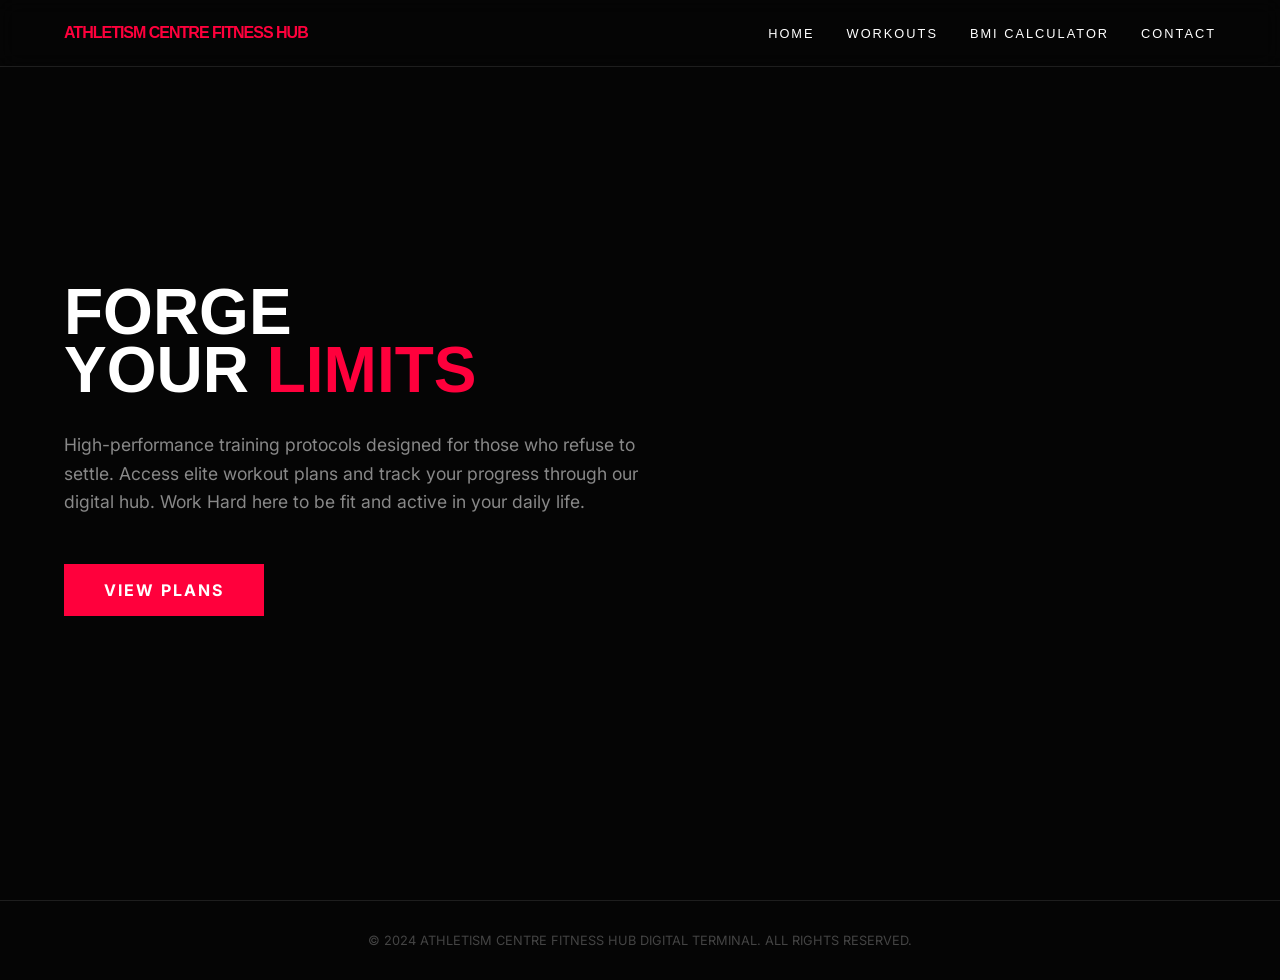
<file: index.html>
<!DOCTYPE html>
<html lang="en">
<head>
    <meta charset="UTF-8">
    <meta name="viewport" content="width=device-width, initial-scale=1.0">
    <title>ATHLETISM CENTRE FITNESS HUB // ELITE FITNESS</title>
    <link href="https://fonts.googleapis.com/css2?family=Syncopate:wght@400;700&family=Inter:wght@300;400;700&display=swap" rel="stylesheet">
    <link rel="stylesheet" href="indexstyle.css" >
    
</head>
<body>
    <nav>
        <div class="logo">ATHLETISM CENTRE FITNESS HUB</div>
        <ul class="nav-links">
            <li><a href="index.html">Home</a></li>
            <li><a href="workout.html">Workouts</a></li>
            <li><a href="ybmi.html">BMI Calculator</a></li>
            <li><a href="zcontact.html">Contact</a></li>
        </ul>
    </nav>

    <section class="hero">
        <div class="hero-content">
            <h1>FORGE <br>YOUR <span>LIMITS</span></h1>
            <p>High-performance training protocols designed for those who refuse to settle. Access elite workout plans and track your progress through our digital hub.
                Work Hard here to be fit and active in your daily life.
            </p>
            <a href="01_workous.html" class="btn">View Plans</a>
        </div>
    </section>

    <footer>© 2024 ATHLETISM CENTRE FITNESS HUB DIGITAL TERMINAL. ALL RIGHTS RESERVED.</footer>
</body>
</html>
</file>
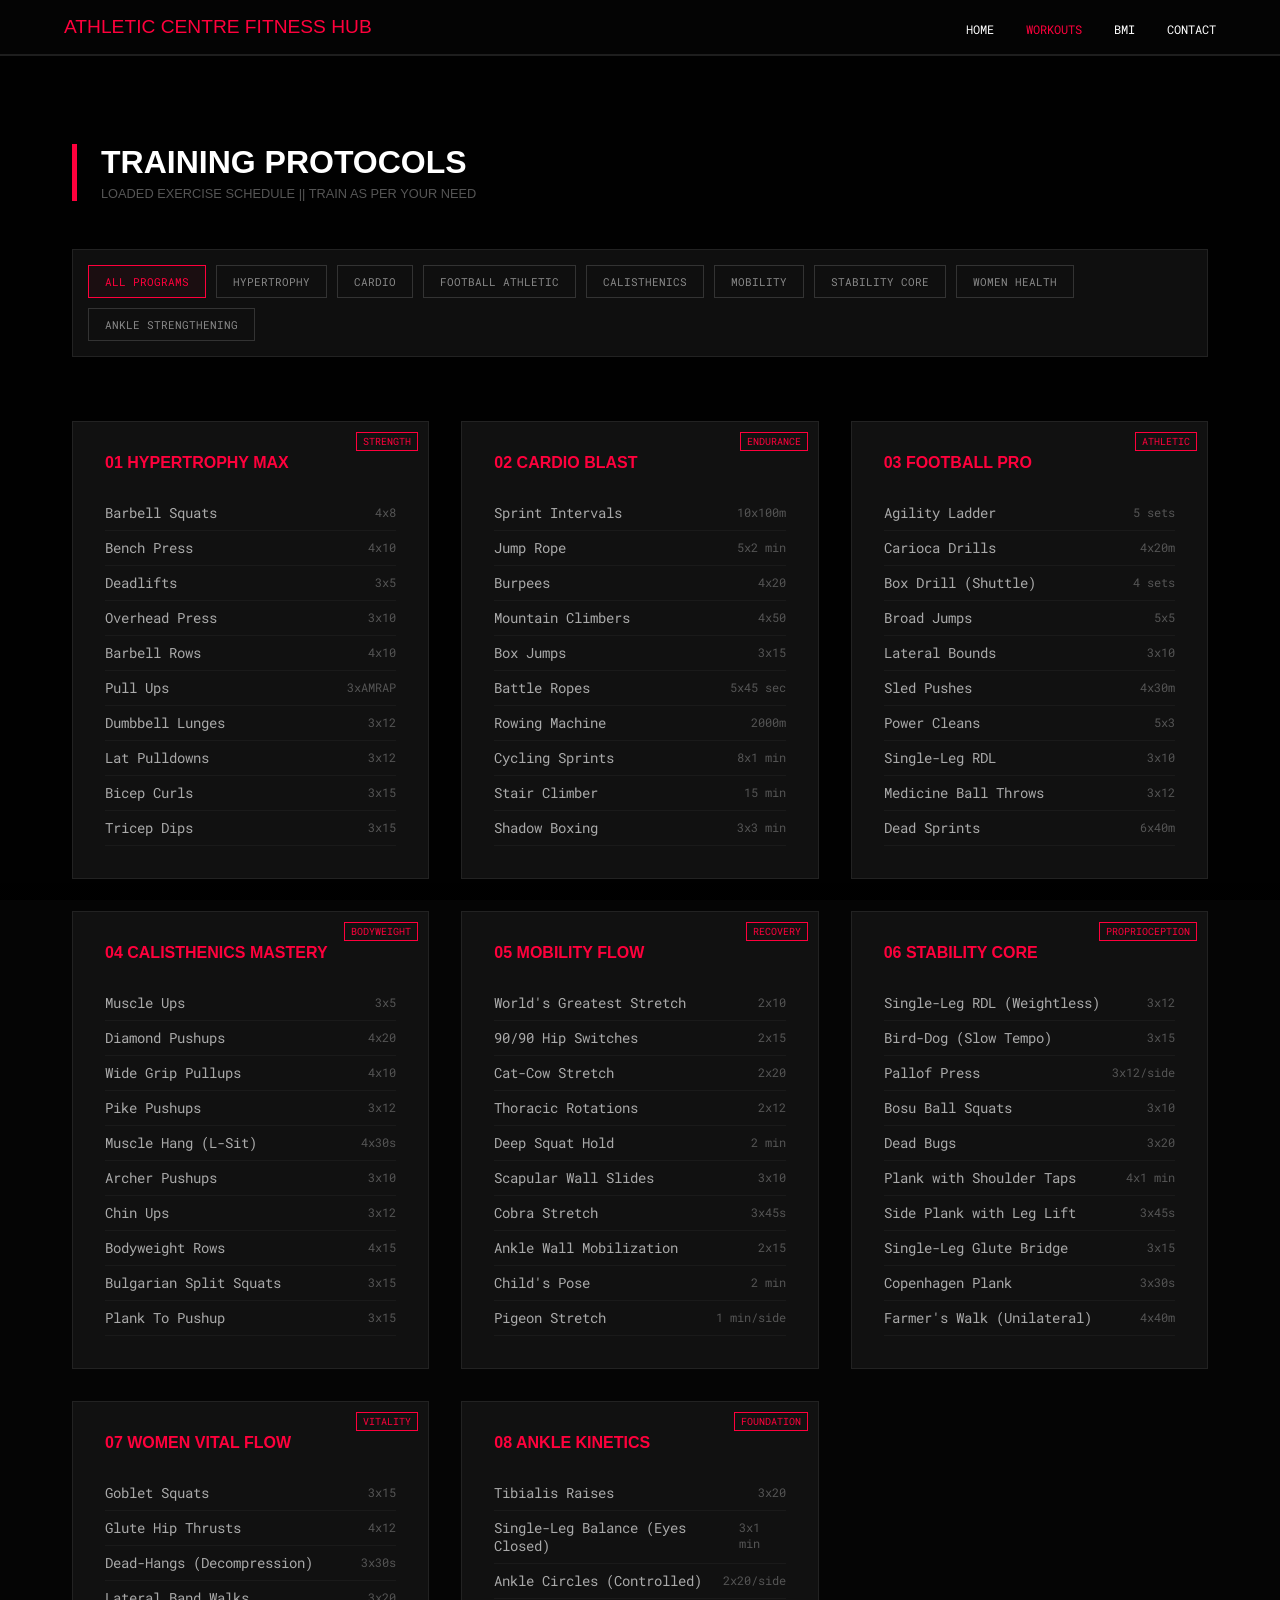
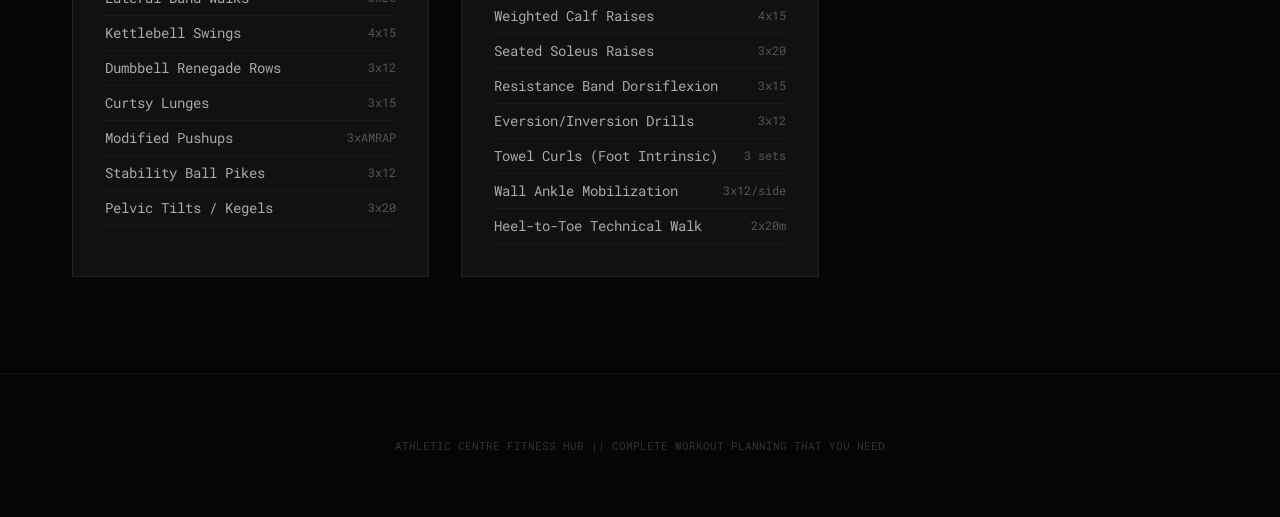
<file: workout.html>
<!DOCTYPE html>
<html lang="en">
<head>
    <meta charset="UTF-8">
    <meta name="viewport" content="width=device-width, initial-scale=1.0">
    <title>WORKOUT DATABASE ||  ATHLETIC CENTRE FITNESS HUB</title>
    <link href="https://fonts.googleapis.com/css2?family=Syncopate:wght@700&family=Roboto+Mono:wght@300;400;700&display=swap" rel="stylesheet">
    <link rel="stylesheet" href="workoutstyle.css">
</head>
<body>
<script src="workoutscript.js"></script>
<nav>
    <a href="index.html" class="logo">ATHLETIC CENTRE FITNESS HUB</a>
    <ul class="nav-links">
        <li><a href="index.html">Home</a></li>
        <li><a href="workout.html" style="color: var(--accent)">Workouts</a></li>
        <li><a href="ybmi.html">BMI</a></li>
        <li><a href="zcontact.html">Contact</a></li>
    </ul>
</nav>

<div class="container">
    <div class="page-title">
        <h2>TRAINING PROTOCOLS</h2>
        <p style="color: #555; font-size: 0.8rem; margin-top: 5px;font-family: Impact, Haettenschweiler, 'Arial Narrow Bold', sans-serif;">LOADED EXERCISE SCHEDULE || TRAIN AS PER YOUR NEED</p>
    </div>

    <div class="filter-nav">
        <button class="filter-btn active" onclick="filter('all', this)">All Programs</button>
        <button class="filter-btn" onclick="filter('hypertrophy', this)">Hypertrophy</button>
        <button class="filter-btn" onclick="filter('cardio', this)">Cardio</button>
        <button class="filter-btn" onclick="filter('football', this)">Football Athletic</button>
        <button class="filter-btn" onclick="filter('calisthenics', this)">Calisthenics</button>
        <button class="filter-btn" onclick="filter('mobility', this)">Mobility</button>
        <button class="filter-btn" onclick="filter('stability', this)">Stability Core</button>
        <button class="filter-btn" onclick="filter('women', this)">Women Health</button>
        <button class="filter-btn" onclick="filter('ankle', this)">Ankle Strengthening</button> 
    </div>

    <div class="workout-section" id="programGrid">
        
        <div class="routine-card" data-cat="hypertrophy">
            <span class="cat-tag">STRENGTH</span>
            <h3>01 HYPERTROPHY MAX</h3>
            <ul class="exercise-list">
                <li class="exercise-item">Barbell Squats <span>4x8</span></li>
                <li class="exercise-item">Bench Press <span>4x10</span></li>
                <li class="exercise-item">Deadlifts <span>3x5</span></li>
                <li class="exercise-item">Overhead Press <span>3x10</span></li>
                <li class="exercise-item">Barbell Rows <span>4x10</span></li>
                <li class="exercise-item">Pull Ups <span>3xAMRAP</span></li>
                <li class="exercise-item">Dumbbell Lunges <span>3x12</span></li>
                <li class="exercise-item">Lat Pulldowns <span>3x12</span></li>
                <li class="exercise-item">Bicep Curls <span>3x15</span></li>
                <li class="exercise-item">Tricep Dips <span>3x15</span></li>
            </ul>
        </div>

        <div class="routine-card" data-cat="cardio">
            <span class="cat-tag">ENDURANCE</span>
            <h3>02 CARDIO BLAST</h3>
            <ul class="exercise-list">
                <li class="exercise-item">Sprint Intervals <span>10x100m</span></li>
                <li class="exercise-item">Jump Rope <span>5x2 min</span></li>
                <li class="exercise-item">Burpees <span>4x20</span></li>
                <li class="exercise-item">Mountain Climbers <span>4x50</span></li>
                <li class="exercise-item">Box Jumps <span>3x15</span></li>
                <li class="exercise-item">Battle Ropes <span>5x45 sec</span></li>
                <li class="exercise-item">Rowing Machine <span>2000m</span></li>
                <li class="exercise-item">Cycling Sprints <span>8x1 min</span></li>
                <li class="exercise-item">Stair Climber <span>15 min</span></li>
                <li class="exercise-item">Shadow Boxing <span>3x3 min</span></li>
            </ul>
        </div>

        <div class="routine-card" data-cat="football">
            <span class="cat-tag">ATHLETIC</span>
            <h3>03 FOOTBALL PRO</h3>
            <ul class="exercise-list">
                <li class="exercise-item">Agility Ladder <span>5 sets</span></li>
                <li class="exercise-item">Carioca Drills <span>4x20m</span></li>
                <li class="exercise-item">Box Drill (Shuttle) <span>4 sets</span></li>
                <li class="exercise-item">Broad Jumps <span>5x5</span></li>
                <li class="exercise-item">Lateral Bounds <span>3x10</span></li>
                <li class="exercise-item">Sled Pushes <span>4x30m</span></li>
                <li class="exercise-item">Power Cleans <span>5x3</span></li>
                <li class="exercise-item">Single-Leg RDL <span>3x10</span></li>
                <li class="exercise-item">Medicine Ball Throws <span>3x12</span></li>
                <li class="exercise-item">Dead Sprints <span>6x40m</span></li>
            </ul>
        </div>

        <div class="routine-card" data-cat="calisthenics">
            <span class="cat-tag">BODYWEIGHT</span>
            <h3>04 CALISTHENICS MASTERY</h3>
            <ul class="exercise-list">
                <li class="exercise-item">Muscle Ups <span>3x5</span></li>
                <li class="exercise-item">Diamond Pushups <span>4x20</span></li>
                <li class="exercise-item">Wide Grip Pullups <span>4x10</span></li>
                <li class="exercise-item">Pike Pushups <span>3x12</span></li>
                <li class="exercise-item">Muscle Hang (L-Sit) <span>4x30s</span></li>
                <li class="exercise-item">Archer Pushups <span>3x10</span></li>
                <li class="exercise-item">Chin Ups <span>3x12</span></li>
                <li class="exercise-item">Bodyweight Rows <span>4x15</span></li>
                <li class="exercise-item">Bulgarian Split Squats <span>3x15</span></li>
                <li class="exercise-item">Plank To Pushup <span>3x15</span></li>
            </ul>
        </div>

        <div class="routine-card" data-cat="mobility">
            <span class="cat-tag">RECOVERY</span>
            <h3>05 MOBILITY FLOW</h3>
            <ul class="exercise-list">
                <li class="exercise-item">World's Greatest Stretch <span>2x10</span></li>
                <li class="exercise-item">90/90 Hip Switches <span>2x15</span></li>
                <li class="exercise-item">Cat-Cow Stretch <span>2x20</span></li>
                <li class="exercise-item">Thoracic Rotations <span>2x12</span></li>
                <li class="exercise-item">Deep Squat Hold <span>2 min</span></li>
                <li class="exercise-item">Scapular Wall Slides <span>3x10</span></li>
                <li class="exercise-item">Cobra Stretch <span>3x45s</span></li>
                <li class="exercise-item">Ankle Wall Mobilization <span>2x15</span></li>
                <li class="exercise-item">Child's Pose <span>2 min</span></li>
                <li class="exercise-item">Pigeon Stretch <span>1 min/side</span></li>
            </ul>
        </div>
         <div class="routine-card" data-cat="stability">
            <span class="cat-tag">PROPRIOCEPTION</span>
            <h3>06 STABILITY CORE</h3>
            <ul class="exercise-list">
                <li class="exercise-item">Single-Leg RDL (Weightless) <span>3x12</span></li>
                <li class="exercise-item">Bird-Dog (Slow Tempo) <span>3x15</span></li>
                <li class="exercise-item">Pallof Press <span>3x12/side</span></li>
                <li class="exercise-item">Bosu Ball Squats <span>3x10</span></li>
                <li class="exercise-item">Dead Bugs <span>3x20</span></li>
                <li class="exercise-item">Plank with Shoulder Taps <span>4x1 min</span></li>
                <li class="exercise-item">Side Plank with Leg Lift <span>3x45s</span></li>
                <li class="exercise-item">Single-Leg Glute Bridge <span>3x15</span></li>
                <li class="exercise-item">Copenhagen Plank <span>3x30s</span></li>
                <li class="exercise-item">Farmer's Walk (Unilateral) <span>4x40m</span></li>
            </ul>
        </div>

        <div class="routine-card" data-cat="women">
            <span class="cat-tag">VITALITY</span>
            <h3>07 WOMEN VITAL FLOW</h3>
            <ul class="exercise-list">
                <li class="exercise-item">Goblet Squats <span>3x15</span></li>
                <li class="exercise-item">Glute Hip Thrusts <span>4x12</span></li>
                <li class="exercise-item">Dead-Hangs (Decompression) <span>3x30s</span></li>
                <li class="exercise-item">Lateral Band Walks <span>3x20</span></li>
                <li class="exercise-item">Kettlebell Swings <span>4x15</span></li>
                <li class="exercise-item">Dumbbell Renegade Rows <span>3x12</span></li>
                <li class="exercise-item">Curtsy Lunges <span>3x15</span></li>
                <li class="exercise-item">Modified Pushups <span>3xAMRAP</span></li>
                <li class="exercise-item">Stability Ball Pikes <span>3x12</span></li>
                <li class="exercise-item">Pelvic Tilts / Kegels <span>3x20</span></li>
            </ul>
        </div>

        <div class="routine-card" data-cat="ankle">
            <span class="cat-tag">FOUNDATION</span>
            <h3>08 ANKLE KINETICS</h3>
            <ul class="exercise-list">
                <li class="exercise-item">Tibialis Raises <span>3x20</span></li>
                <li class="exercise-item">Single-Leg Balance (Eyes Closed) <span>3x1 min</span></li>
                <li class="exercise-item">Ankle Circles (Controlled) <span>2x20/side</span></li>
                <li class="exercise-item">Weighted Calf Raises <span>4x15</span></li>
                <li class="exercise-item">Seated Soleus Raises <span>3x20</span></li>
                <li class="exercise-item">Resistance Band Dorsiflexion <span>3x15</span></li>
                <li class="exercise-item">Eversion/Inversion Drills <span>3x12</span></li>
                <li class="exercise-item">Towel Curls (Foot Intrinsic) <span>3 sets</span></li>
                <li class="exercise-item">Wall Ankle Mobilization <span>3x12/side</span></li>
                <li class="exercise-item">Heel-to-Toe Technical Walk <span>2x20m</span></li>
            </ul>
        </div>
    </div>
</div>

<footer>ATHLETIC CENTRE FITNESS HUB || COMPLETE WORKOUT PLANNING THAT YOU NEED  </footer>




</body>
</html>
</file>
<file: indexstyle.css>
:root {
            --accent: #FF003C; 
            --bg: #050505;
            --surface: #111111;
            --border: rgba(255, 255, 255, 0.1);
            --font-head: 'Syncopate', sans-serif;
            --font-body: 'Inter', sans-serif;
        }

        * { margin: 0; padding: 0; box-sizing: border-box; }
        body { background: var(--bg); color: #fff; font-family: var(--font-body); overflow-x: hidden; }

        nav {
            position: fixed; top: 0; width: 100%; padding: 1.5rem 4rem;
            display: flex; justify-content: space-between; align-items: center;
            background: rgba(5, 5, 5, 0.8); backdrop-filter: blur(10px);
            border-bottom: 1px solid var(--border); z-index: 1000;
        }

        .logo { font-family: var(--font-head); font-weight: 700; color: var(--accent); letter-spacing: -1px; }
        .nav-links { display: flex; gap: 2rem; list-style: none;font-family: Arial, Helvetica, sans-serif; }
        .nav-links a { text-decoration: none; color: #fff; font-size: 0.8rem; text-transform: uppercase; letter-spacing: 2px; transition: 0.3s; }
        .nav-links a:hover { color: var(--accent); }

        .hero {
            height: 100vh; display: flex; align-items: center; padding: 0 4rem;
            background: linear-gradient(to right, #050505 30%, transparent), 
                        url('https://images.unsplash.com/photo-1534438327276-14e5300c3a48?q=80&w=1470');
            background-size: cover; background-position: center;
        }

        .hero-content { max-width: 600px; }
        .hero-content h1 { font-family: var(--font-head); font-size: 4rem; line-height: 0.9; margin-bottom: 2rem; }
        .hero-content h1 span { color: var(--accent); }
        .hero-content p { color: #888; margin-bottom: 3rem; font-size: 1.1rem; line-height: 1.6; }

        .btn {
            padding: 1rem 2.5rem; background: var(--accent); color: #fff; 
            text-decoration: none; font-weight: 700; text-transform: uppercase;
            letter-spacing: 2px; transition: 0.3s; display: inline-block;
        }
        .btn:hover { transform: skewX(-10deg); background: #fff; color: #000; }

        footer { padding: 2rem; text-align: center; border-top: 1px solid var(--border); color: #444; font-size: 0.8rem; }
</file>
<file: workoutstyle.css>
:root {
            --accent: #FF003C;
            --bg: #050505;
            --surface: #111;
            --border: 2px solid rgba(255, 255, 255, 0.1);
            --font-head: 'Syncopate', sans-serif;
            --font-tech: 'Roboto Mono', monospace;
        }

        * { margin: 0; padding: 0; box-sizing: border-box; }
        body { 
               background: var(--bg); 
               color: #fff; 
               font-family: var(--font-tech); 
               padding-top: 7rem;
               min-height: 100vh;
    
               background-image: linear-gradient(rgba(0, 0, 0, 0.8), rgba(0, 0, 0, 0.9)), 
                      url('https://images.unsplash.com/photo-1517836357463-d25dfeac3438?q=80&w=2070');
               background-size: cover;
               background-position: center;
               background-attachment: fixed;
                                    }

        
        nav {
            position: fixed; top: 0; width: 100%; padding: 1rem 4rem;
            display: flex; justify-content: space-between; align-items: center;
            background: rgba(5, 5, 5, 0.95); border-bottom: var(--border); z-index: 1000;
        }
        .logo { font-family: var(--font-head); color: var(--accent); text-decoration: none; font-size: 1.2rem; }
        .nav-links { display: flex; gap: 2rem; list-style: none; }
        .nav-links a { text-decoration: none; color: #fff; font-size: 0.75rem; text-transform: uppercase; }

        .container { max-width: 1200px; margin: 0 auto; padding: 2rem; }
        
        .page-title { margin-bottom: 3rem; border-left: 5px solid var(--accent); padding-left: 1.5rem; }
        .page-title h2 { font-family: var(--font-head); font-size: 2rem; }

    
        .filter-nav { 
            display: flex; flex-wrap: wrap; gap: 10px; margin-bottom: 4rem; 
            background: #0f0f0f; padding: 15px; border: 1px solid #222;
        }
        .filter-btn {
            background: transparent; border: 1px solid #333; color: #888;
            padding: 8px 16px; cursor: pointer; font-family: var(--font-tech);
            font-size: 0.7rem; text-transform: uppercase; transition: 0.2s;
        }
        .filter-btn:hover, .filter-btn.active { border-color: var(--accent); color: var(--accent); background: rgba(255, 0, 60, 0.05); }

      
        .workout-section { display: grid; grid-template-columns: repeat(auto-fill, minmax(350px, 1fr)); gap: 2rem; }
        
        .routine-card {
            background: var(--surface); border: 1px solid #222;
            padding: 2rem; position: relative; transition: 0.3s;
        }
        .routine-card:hover { border-color: var(--accent); }
        .routine-card h3 { font-family: var(--font-head); font-size: 1rem; color: var(--accent); margin-bottom: 1.5rem; }
        
        .exercise-list { list-style: none; }
        .exercise-item { 
            font-size: 0.85rem; padding: 8px 0; border-bottom: 1px solid #1a1a1a;
            display: flex; justify-content: space-between; color: #aaa;
        }
        .exercise-item span { color: #555; font-size: 0.75rem; }

        .cat-tag { 
            position: absolute; top: 10px; right: 10px; font-size: 0.6rem; 
            color: var(--accent); border: 1px solid var(--accent); padding: 2px 6px;
        }

        footer { text-align: center; padding: 4rem; color: #333; font-size: 0.7rem; border-top: 1px solid #111; margin-top: 4rem; }
</file>
